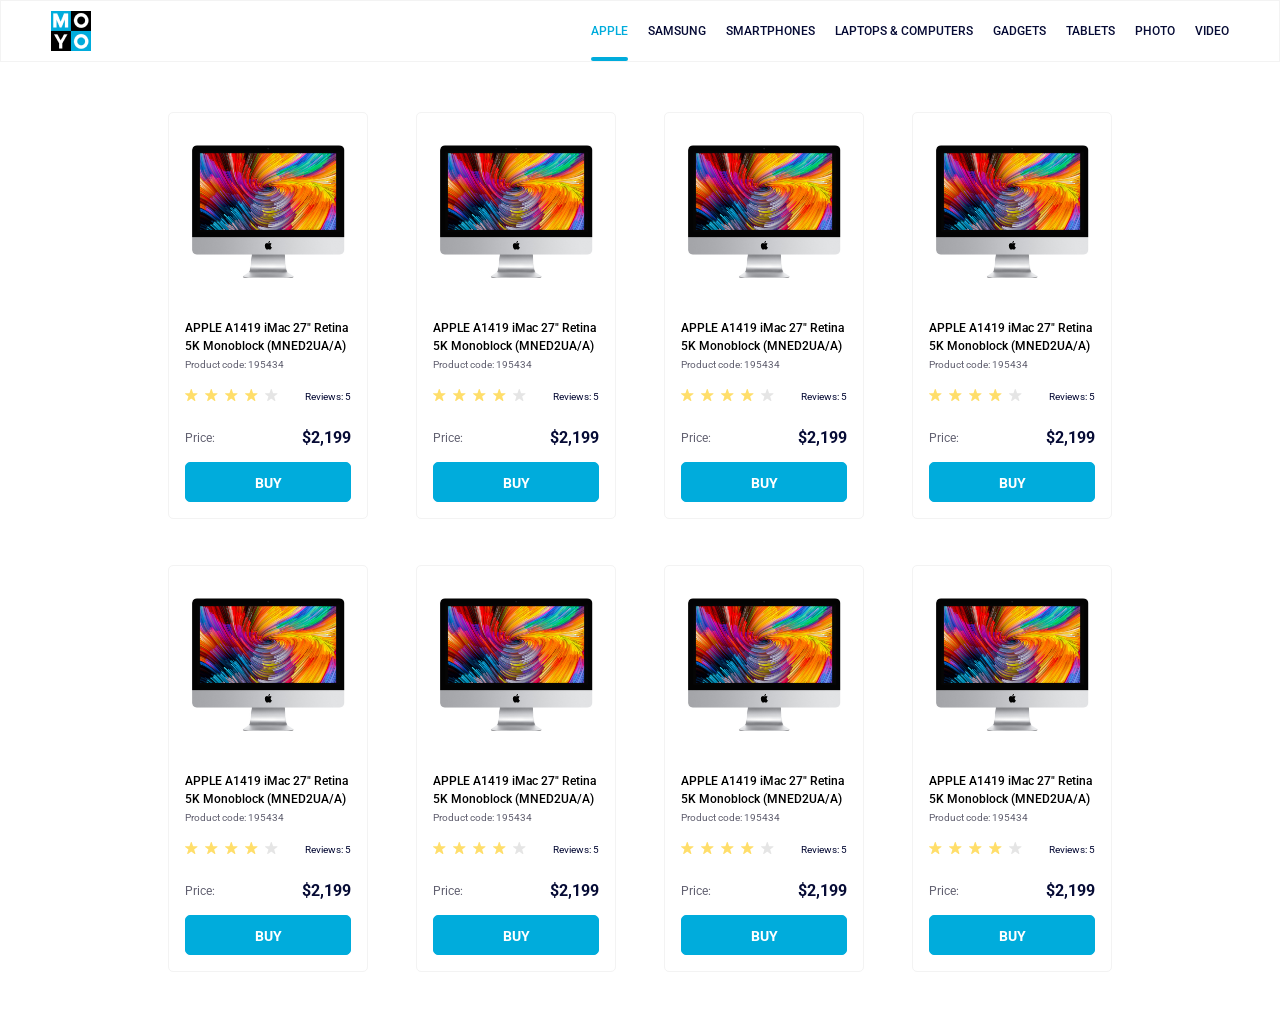
<file: index.html>
<!doctype html><html lang="en"><head><meta charset="utf-8"><meta name="viewport" content="width=device-width, initial-scale=1.0"><title>Catalog</title><link rel="preconnect" href="https://fonts.gstatic.com"><link href="https://fonts.googleapis.com/css2?family=Roboto:wght@400;500;700&display=swap" rel="stylesheet"><link rel="stylesheet" href="index.a1fbf3d7.css"></head><body> <header class="card-header"> <a class="card-header__link-img" href="#"> <img class="card-header__img" src="logo.eddae0ff.png" alt="Moyo Logo"> </a> <nav class="card-header__nav" aria-label="Main Navigation"> <ul class="card-header__list"> <li class="card-header__item"> <a class="card-header__link is-active" href="#apple"> Apple </a> </li> <li class="card-header__item"> <a class="card-header__link" href="#samsung"> Samsung </a> </li> <li class="card-header__item"> <a class="card-header__link" href="#smartphones"> Smartphones </a> </li> <li class="card-header__item"> <a class="card-header__link" href="#laptops" data-qa="nav-hover"> Laptops & Computers </a> </li> <li class="card-header__item"> <a class="card-header__link" href="#gadgets"> Gadgets </a> </li> <li class="card-header__item"> <a class="card-header__link" href="#tablets"> Tablets </a> </li> <li class="card-header__item"> <a class="card-header__link" href="#photo"> Photo </a> </li> <li class="card-header__item"> <a class="card-header__link" href="#video"> Video </a> </li> </ul> </nav> </header> <main> <div class="container"> <div data-qa="card-hover" class="card"> <img src="imac.202c52ff.jpeg" alt="Apple iMac 27-inch Retina 5K Monoblock" class="card__img"> <h2 class="card__title"> APPLE A1419 iMac 27" Retina 5K Monoblock (MNED2UA/A) </h2> <p class="card__code">Product code: 195434</p> <div class="stars-block"> <div class="stars stars--4"> <div class="stars__star"></div> <div class="stars__star"></div> <div class="stars__star"></div> <div class="stars__star"></div> <div class="stars__star"></div> </div> <span class="stars-block__span">Reviews: 5</span> </div> <div class="price-block"> <p class="text">Price:</p> <p class="price">$2,199</p> </div> <a data-qa="card-hover" href="#" class="card__link"> BUY </a> </div> <div class="card"> <img src="imac.202c52ff.jpeg" alt="Apple iMac 27-inch Retina 5K Monoblock" class="card__img"> <h2 class="card__title"> APPLE A1419 iMac 27" Retina 5K Monoblock (MNED2UA/A) </h2> <p class="card__code">Product code: 195434</p> <div class="stars-block"> <div class="stars stars--4"> <div class="stars__star"></div> <div class="stars__star"></div> <div class="stars__star"></div> <div class="stars__star"></div> <div class="stars__star"></div> </div> <span class="stars-block__span">Reviews: 5</span> </div> <div class="price-block"> <p class="text">Price:</p> <p class="price">$2,199</p> </div> <a data-qa="card-hover" href="#" class="card__link"> BUY </a> </div> <div data-qa="card" class="card"> <img src="imac.202c52ff.jpeg" alt="Apple iMac 27-inch Retina 5K Monoblock" class="card__img"> <h2 class="card__title"> APPLE A1419 iMac 27" Retina 5K Monoblock (MNED2UA/A) </h2> <p class="card__code">Product code: 195434</p> <div class="stars-block"> <div class="stars stars--4"> <div class="stars__star"></div> <div class="stars__star"></div> <div class="stars__star"></div> <div class="stars__star"></div> <div class="stars__star"></div> </div> <span class="stars-block__span">Reviews: 5</span> </div> <div class="price-block"> <p class="text">Price:</p> <p class="price">$2,199</p> </div> <a data-qa="card-hover" href="#" class="card__link"> BUY </a> </div> <div data-qa="card" class="card"> <img src="imac.202c52ff.jpeg" alt="Apple iMac 27-inch Retina 5K Monoblock" class="card__img"> <h2 class="card__title"> APPLE A1419 iMac 27" Retina 5K Monoblock (MNED2UA/A) </h2> <p class="card__code">Product code: 195434</p> <div class="stars-block"> <div class="stars stars--4"> <div class="stars__star"></div> <div class="stars__star"></div> <div class="stars__star"></div> <div class="stars__star"></div> <div class="stars__star"></div> </div> <span class="stars-block__span">Reviews: 5</span> </div> <div class="price-block"> <p class="text">Price:</p> <p class="price">$2,199</p> </div> <a data-qa="card-hover" href="#" class="card__link"> BUY </a> </div> <div data-qa="card" class="card"> <img src="imac.202c52ff.jpeg" alt="Apple iMac 27-inch Retina 5K Monoblock" class="card__img"> <h2 class="card__title"> APPLE A1419 iMac 27" Retina 5K Monoblock (MNED2UA/A) </h2> <p class="card__code">Product code: 195434</p> <div class="stars-block"> <div class="stars stars--4"> <div class="stars__star"></div> <div class="stars__star"></div> <div class="stars__star"></div> <div class="stars__star"></div> <div class="stars__star"></div> </div> <span class="stars-block__span">Reviews: 5</span> </div> <div class="price-block"> <p class="text">Price:</p> <p class="price">$2,199</p> </div> <a data-qa="card-hover" href="#" class="card__link"> BUY </a> </div> <div data-qa="card" class="card"> <img src="imac.202c52ff.jpeg" alt="Apple iMac 27-inch Retina 5K Monoblock" class="card__img"> <h2 class="card__title"> APPLE A1419 iMac 27" Retina 5K Monoblock (MNED2UA/A) </h2> <p class="card__code">Product code: 195434</p> <div class="stars-block"> <div class="stars stars--4"> <div class="stars__star"></div> <div class="stars__star"></div> <div class="stars__star"></div> <div class="stars__star"></div> <div class="stars__star"></div> </div> <span class="stars-block__span">Reviews: 5</span> </div> <div class="price-block"> <p class="text">Price:</p> <p class="price">$2,199</p> </div> <a data-qa="card-hover" href="#" class="card__link"> BUY </a> </div> <div data-qa="card" class="card"> <img src="imac.202c52ff.jpeg" alt="Apple iMac 27-inch Retina 5K Monoblock" class="card__img"> <h2 class="card__title"> APPLE A1419 iMac 27" Retina 5K Monoblock (MNED2UA/A) </h2> <p class="card__code">Product code: 195434</p> <div class="stars-block"> <div class="stars stars--4"> <div class="stars__star"></div> <div class="stars__star"></div> <div class="stars__star"></div> <div class="stars__star"></div> <div class="stars__star"></div> </div> <span class="stars-block__span">Reviews: 5</span> </div> <div class="price-block"> <p class="text">Price:</p> <p class="price">$2,199</p> </div> <a data-qa="card-hover" href="#" class="card__link"> BUY </a> </div> <div data-qa="card" class="card"> <img src="imac.202c52ff.jpeg" alt="Apple iMac 27-inch Retina 5K Monoblock" class="card__img"> <h2 class="card__title"> APPLE A1419 iMac 27" Retina 5K Monoblock (MNED2UA/A) </h2> <p class="card__code">Product code: 195434</p> <div class="stars-block"> <div class="stars stars--4"> <div class="stars__star"></div> <div class="stars__star"></div> <div class="stars__star"></div> <div class="stars__star"></div> <div class="stars__star"></div> </div> <span class="stars-block__span">Reviews: 5</span> </div> <div class="price-block"> <p class="text">Price:</p> <p class="price">$2,199</p> </div> <a data-qa="card-hover" href="#" class="card__link"> BUY </a> </div> </div> </main> </body></html>
</file>
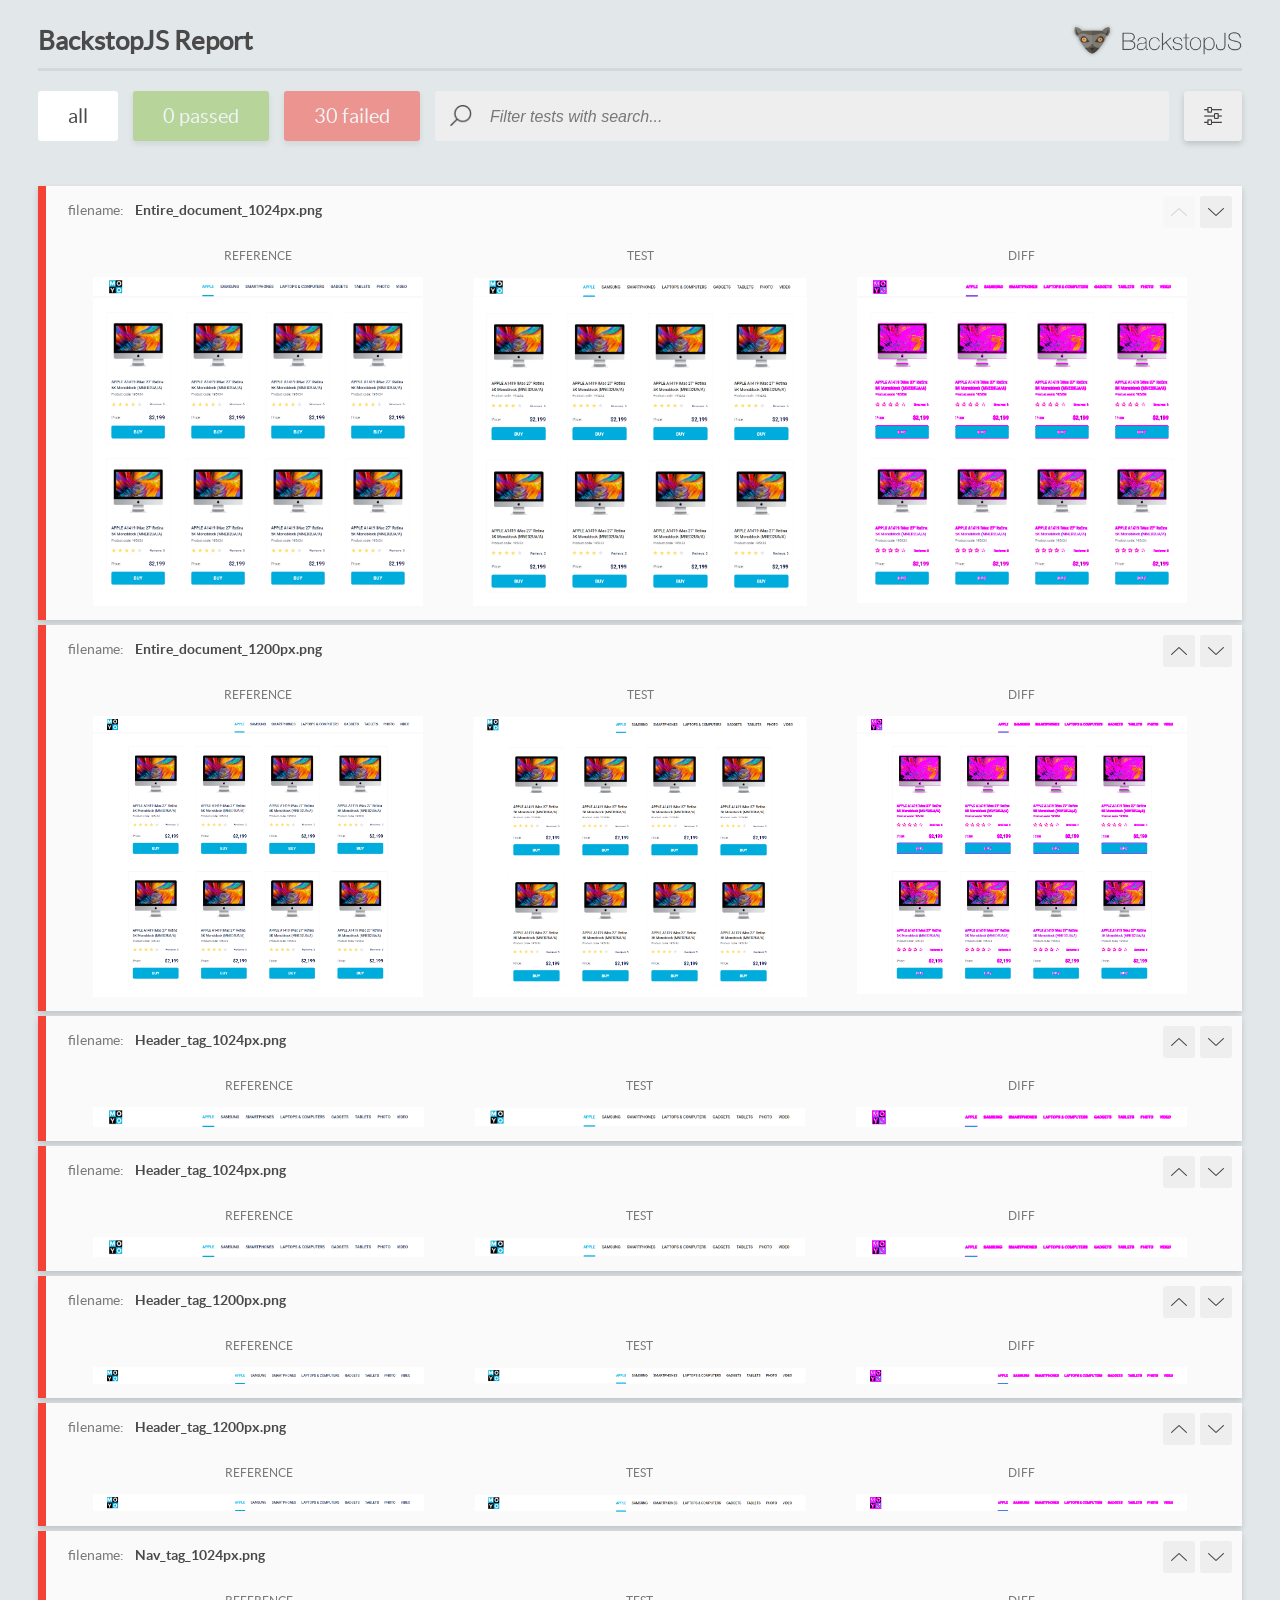
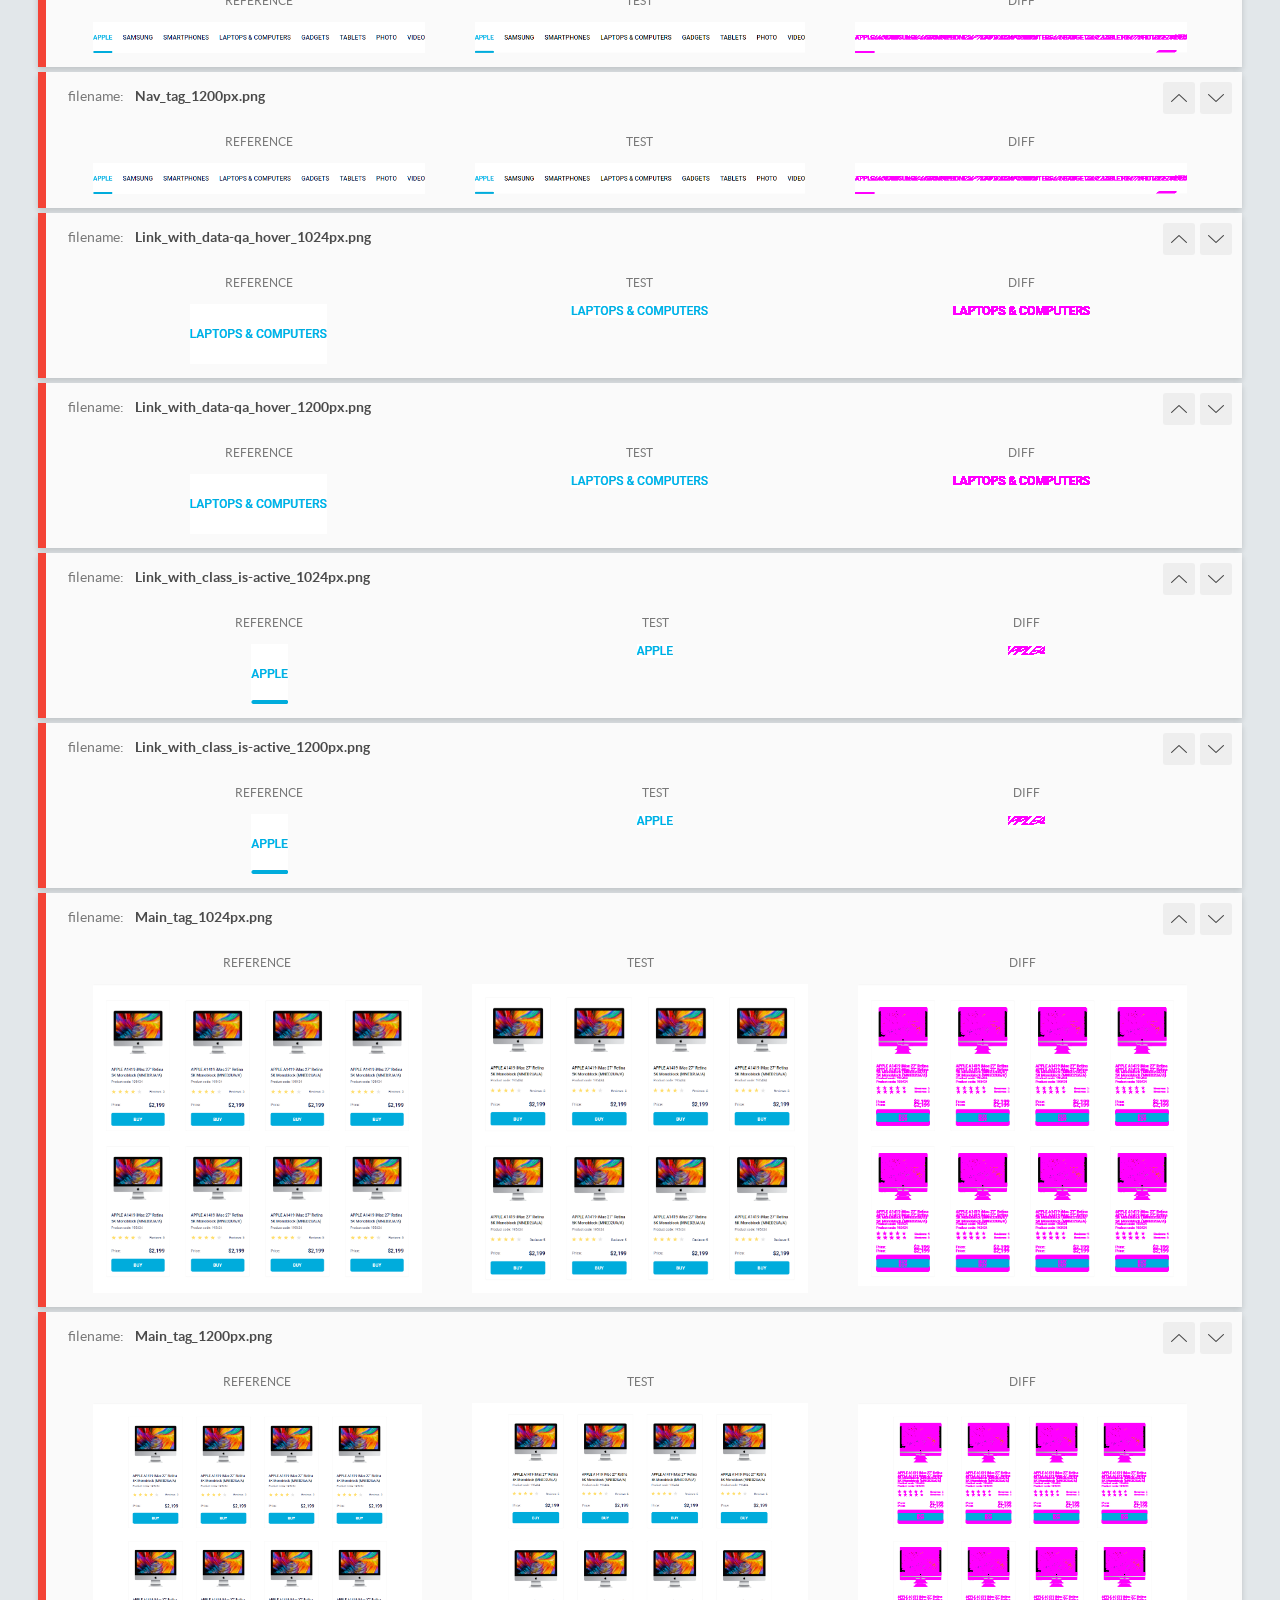
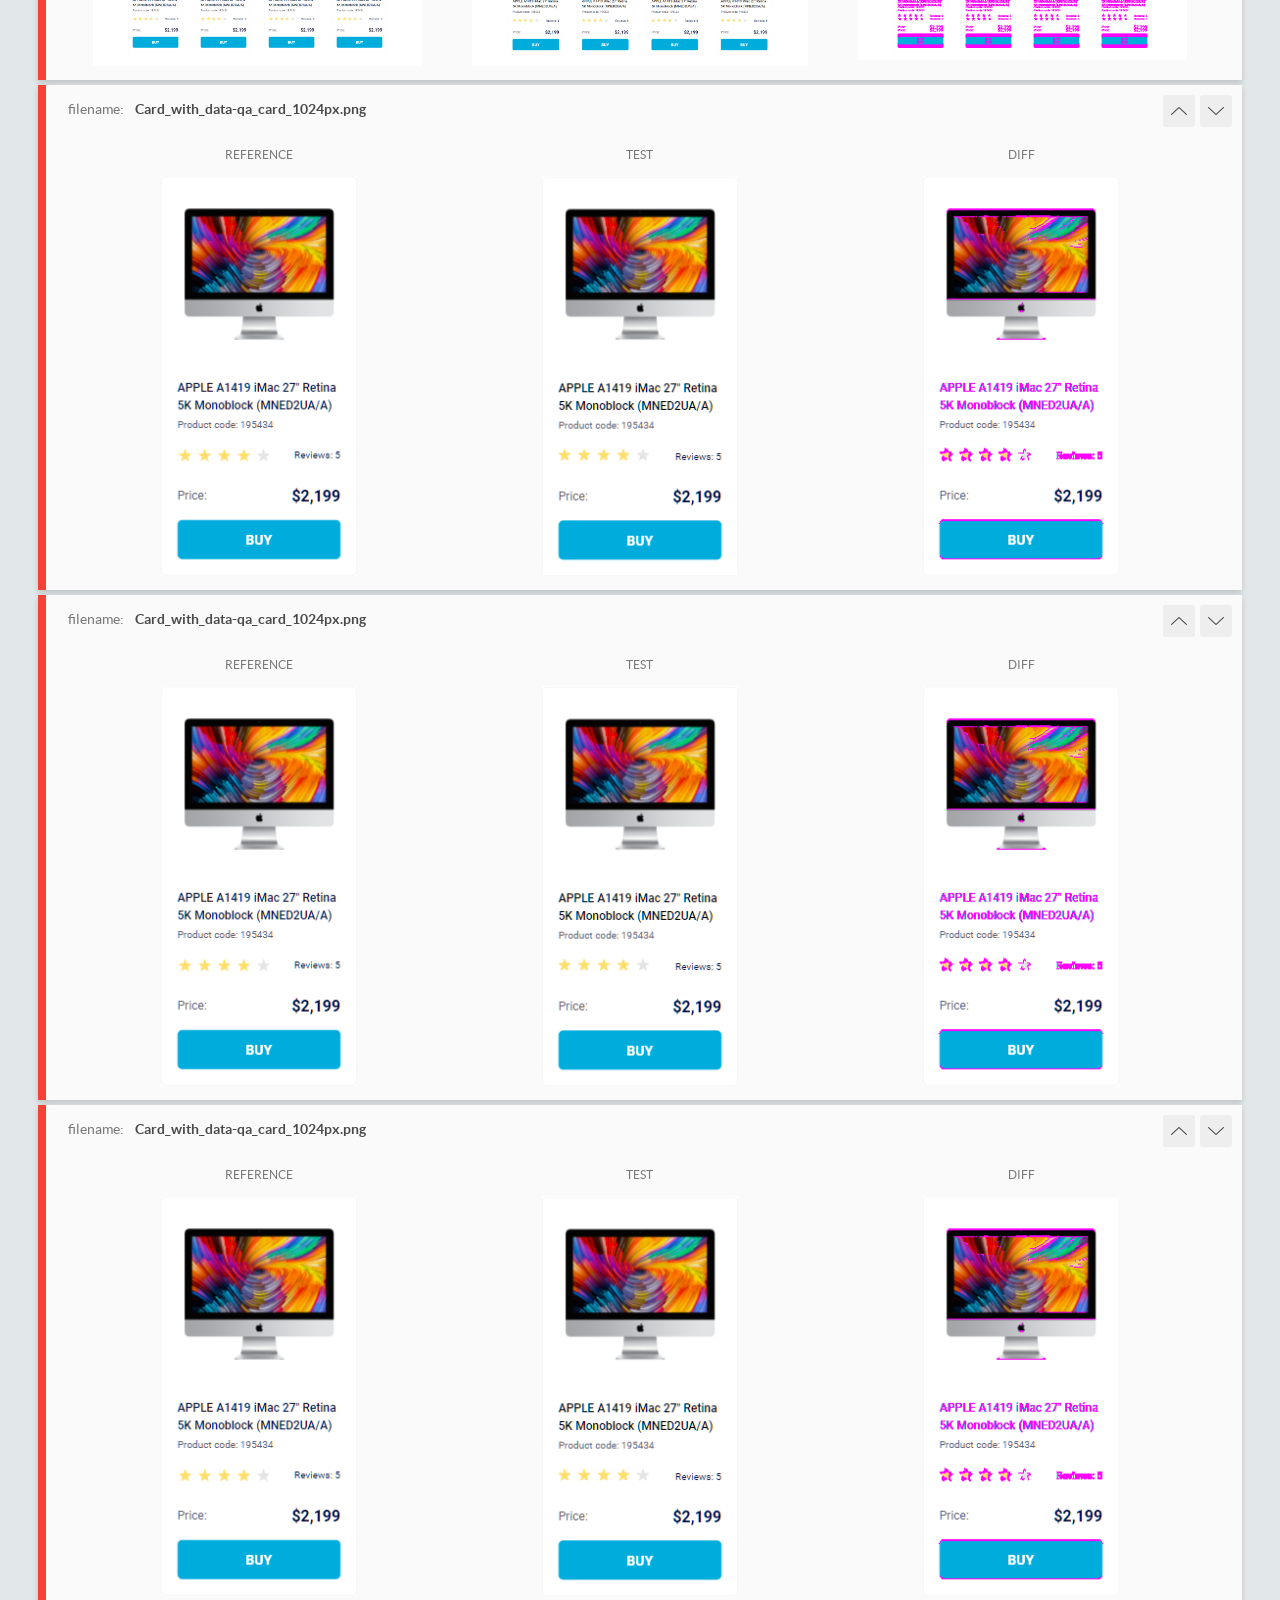
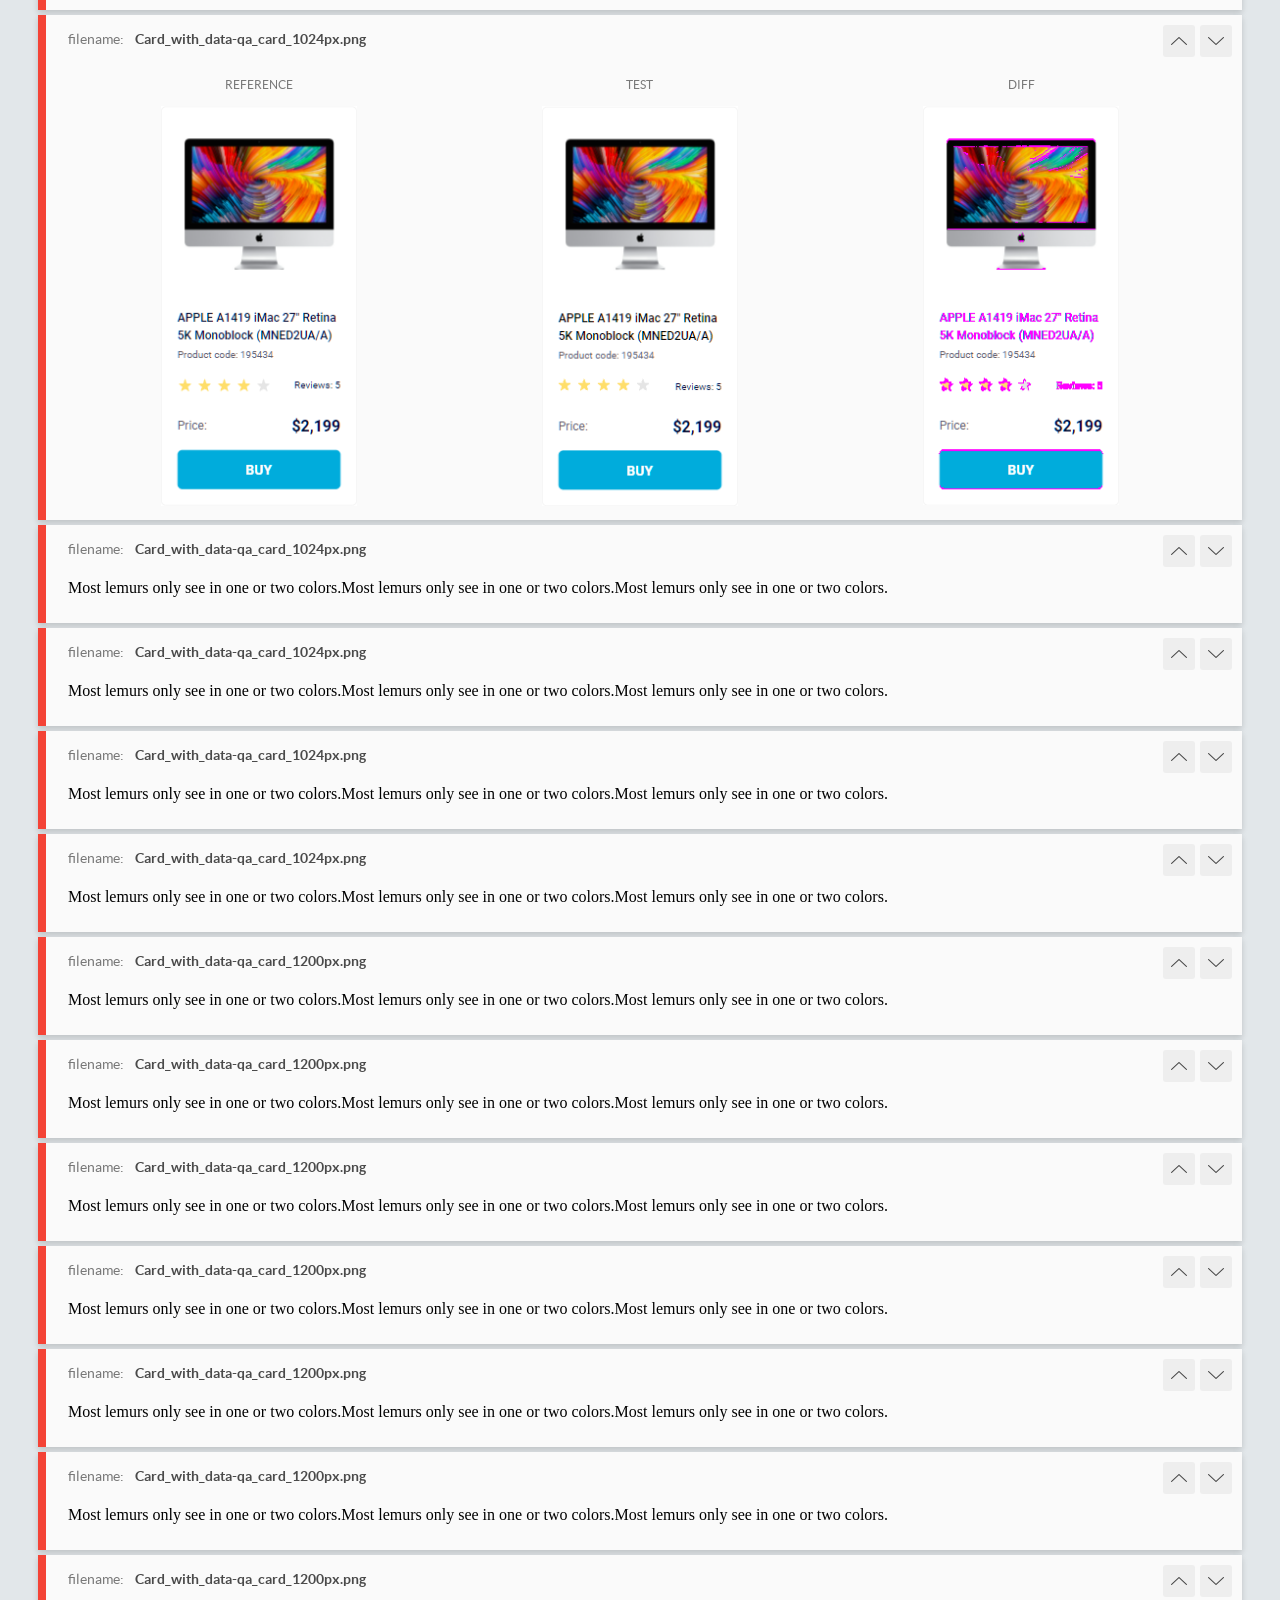
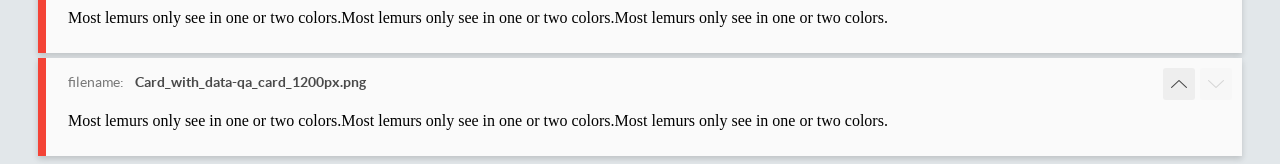
<file: report/html_report/index.html>
<!DOCTYPE html>
<html>
  <head>
    <meta charset="utf-8">
    <!-- Disable Cache -->
    <meta http-equiv="Cache-Control" content="no-cache, no-store, must-revalidate">
    <meta http-equiv="Pragma" content="no-cache">
    <meta http-equiv="Expires" content="0">

    <title>BackstopJS Report</title>

    <style>
      @font-face {
          font-family: 'latoregular';
          src: url('./assets/fonts/lato-regular-webfont.woff2') format('woff2'),
              url('./assets/fonts/lato-regular-webfont.woff') format('woff');
          font-weight: 400;
          font-style: normal;
      }
      @font-face {
          font-family: 'latobold';
          src: url('./assets/fonts/lato-bold-webfont.woff2') format('woff2'),
              url('./assets/fonts/lato-bold-webfont.woff') format('woff');
          font-weight: 700;
          font-style: normal;
      }

      .ReactModal__Body--open {
          overflow: hidden;
      }
      .ReactModal__Body--open .header {
        display: none;
      }

    </style>
  </head>
  <body style="background-color: #E2E7EA">
    <div id="root">

    </div>
    <script>
      function report (report) { // eslint-disable-line no-unused-vars
        window.tests = report;
      }
    </script>
    <script src="config.js"></script>
    <script src="index_bundle.js"></script>
  </body>
</html>
</file>
<file: index.a1fbf3d7.css>
html{font-family:Roboto,sans-serif}body{margin:0;padding:0}.card-header{border:1px solid #f3f3f3;align-items:center;height:60px;margin-bottom:10px;padding:0 50px;display:flex}.card-header__link-img{width:40px;height:40px;display:block}.card-header__img{cursor:pointer;background-repeat:no-repeat;background-size:cover;width:40px;height:40px}.card-header__nav{margin-left:auto}.card-header__list{align-items:center;margin:0;padding:0;display:flex}.card-header .is-active:after{content:"";background-color:#00acdc;border-radius:2px;width:100%;height:4px;display:block;position:absolute;bottom:0;left:0}.card-header__item{cursor:pointer;align-items:center;height:60px;margin-left:20px;list-style-type:none;display:flex}.card-header__item:first-of-type{margin-left:0;position:relative}.card-header__link{color:#060b35;text-transform:uppercase;font-size:12px;font-weight:500;text-decoration-line:none}.card-header__link:hover,.card-header .is-active{color:#00acdc}.container{grid-template-columns:repeat(1,200px);justify-content:center;gap:46px 48px;padding:40px 50px;display:grid}@media (width>=488px){.container{grid-template-columns:repeat(2,200px)}}@media (width>=768px){.container{grid-template-columns:repeat(3,200px)}}@media (width>=1024px){.container{grid-template-columns:repeat(4,200px)}}.container .card{box-sizing:border-box;border:1px solid #f3f3f3;border-radius:5px;flex-direction:column;align-items:center;width:200px;padding:32px 16px 16px;transition:transform .3s;display:flex}.container .card:hover{transform:scale(1.2)}.container .card__img{width:160px;margin-bottom:41px}.container .card__title{color:#000;margin:0 0 3px;font-size:12px;font-weight:500;line-height:18px}.container .card__code{text-align:left;color:#616070;width:100%;margin:0 0 17px;font-size:10px;font-weight:400;line-height:14px}.container .card .price-block{justify-content:space-between;width:100%;height:-moz-fit-content;height:fit-content;margin-bottom:15px;display:flex}.container .card .price-block .text{color:#616070;margin:0;font-size:12px;font-weight:400;line-height:18px}.container .card .price-block .price{color:#060b35;margin:0;font-size:16px;font-weight:700;line-height:18px}.container .card__link{box-sizing:border-box;color:#fff;text-align:center;background-color:#00acdc;border:1px solid #00acdc;border-radius:5px;width:166px;height:40px;margin:0;font-family:Roboto,sans-serif;font-size:14px;font-weight:700;line-height:40px;text-decoration:none}.container .card__link:hover{color:#00acdc;background-color:#fff}.container .card:hover .card__title{color:#34568b}.stars-block{justify-content:space-between;align-items:center;width:100%;margin-bottom:24px;display:flex}.stars-block .stars{display:flex}.stars-block .stars__star{background-image:url(star.822d561e.svg);background-repeat:no-repeat;width:16px;height:16px;margin-right:4px}.stars-block .stars--4 .stars__star:nth-child(-n+4){background-image:url(star-active.edda4c43.svg);background-repeat:no-repeat}.stars-block__span{color:#060b35;font-size:10px;font-weight:400;line-height:14px}
/*# sourceMappingURL=index.a1fbf3d7.css.map */
</file>
